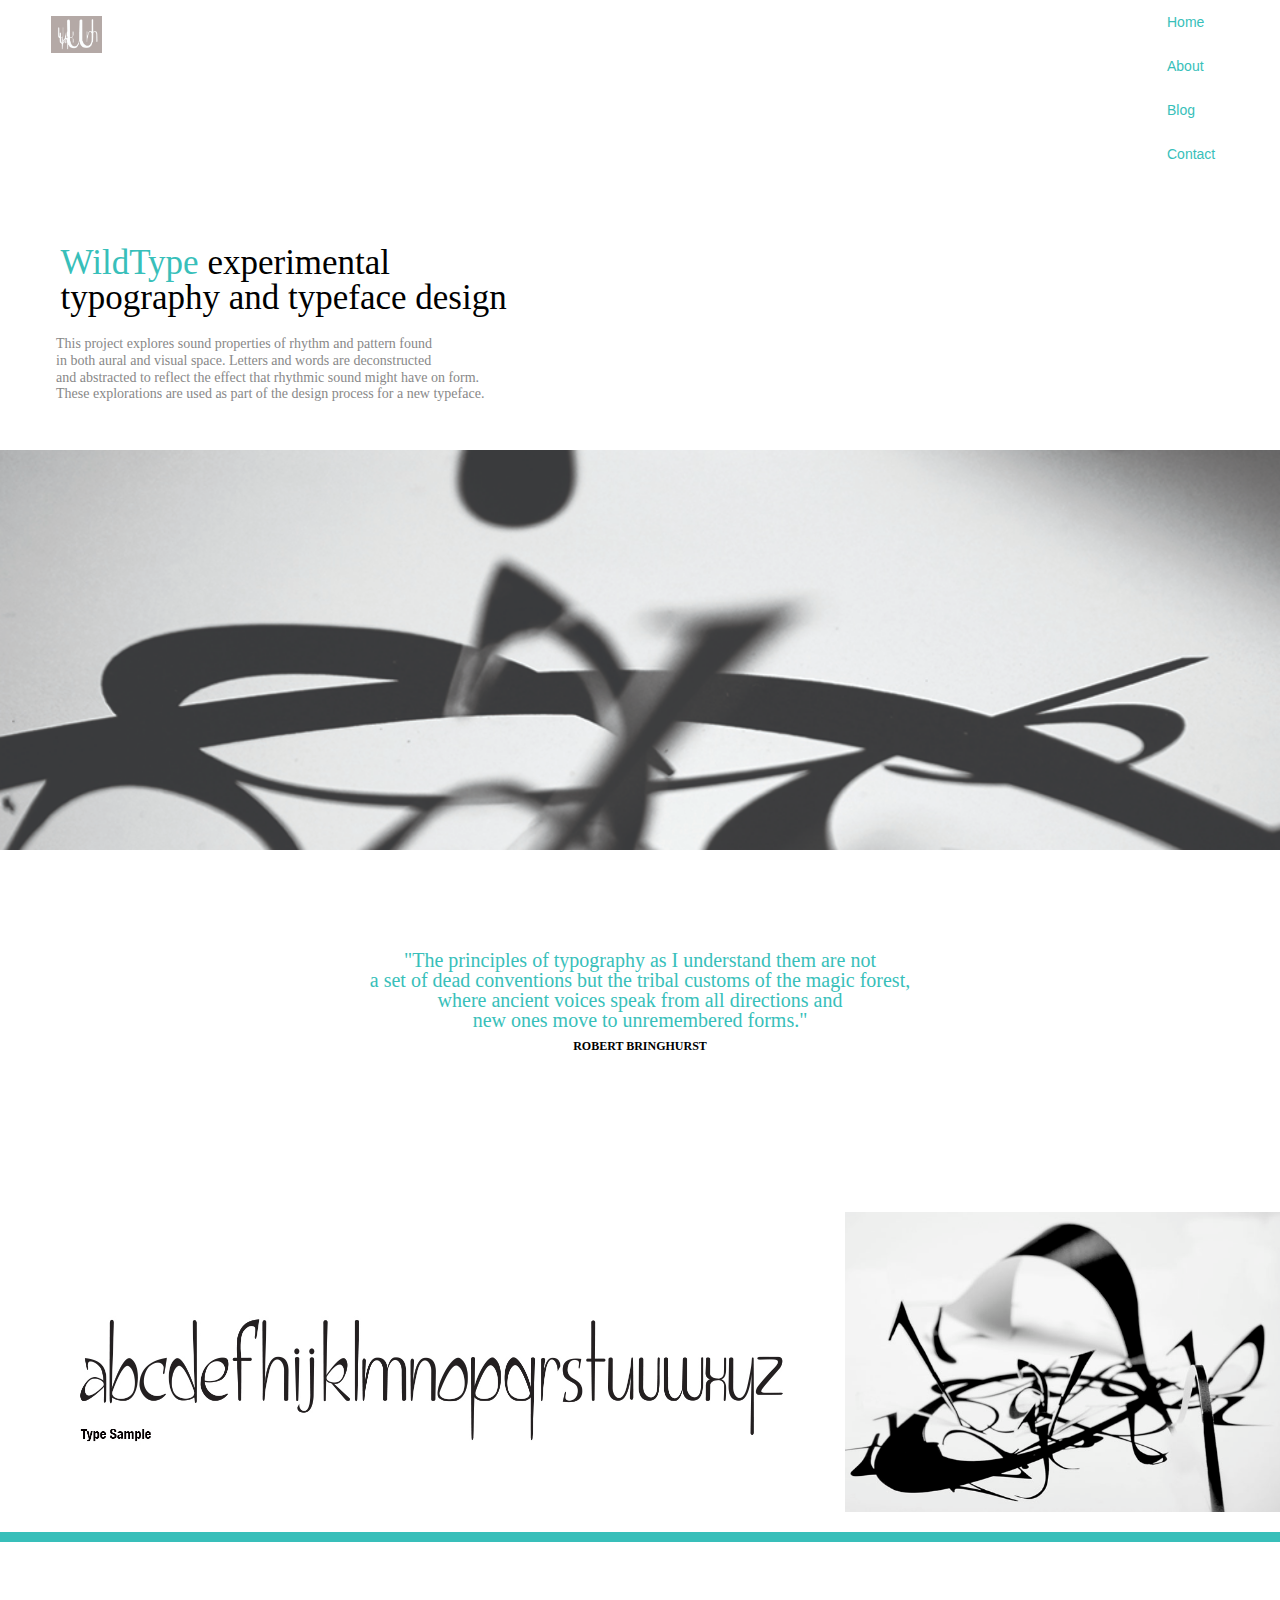
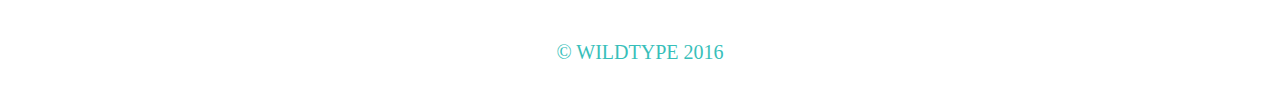
<file: final_project/index.html>
<!DOCTYPE html>
<html>
<head>
	<title>WildType</title>
	<link rel="stylesheet" type="text/css" href="css/reset.css">
	<link rel="stylesheet" type="text/css" href="css/style.css">
	
</head>
<body>
	<nav>
		<a href="index.html">Home</a>
		<a href="about.html">About</a>
		<a href="blog.html">Blog</a>
		<a href="contact.html">Contact</a>
	</nav>
	<header id="header">
		<img src="images/logo2.jpg" id="logo">

		<h1><span>WildType</span> experimental<br>typography and typeface design </h1>

		<h2>This project explores sound properties of rhythm and pattern found <br>in both aural and visual space. Letters and words are deconstructed<br> and abstracted to reflect the effect that rhythmic sound might have on form.<br>These explorations are used as part of the design process for a new typeface.</h2>

	</header>
	<section id="hero">
	</section>
	<section>
		<p>"The principles of typography as I understand them are not <br>a set of dead conventions but the tribal customs of the magic forest, <br>where ancient voices speak from all directions and <br>new ones move to unremembered forms."
	</p>
	<h3>ROBERT BRINGHURST</h3>
	</section>

	<section id="leftbox">
	</section>
	
	<section id="rightbox">
	</section>
		
		<section id="bottomgreen">
		</section>

			<footer>
		<p> &copy; WILDTYPE 2016</p>
	</footer>

</body>
</html>
</file>
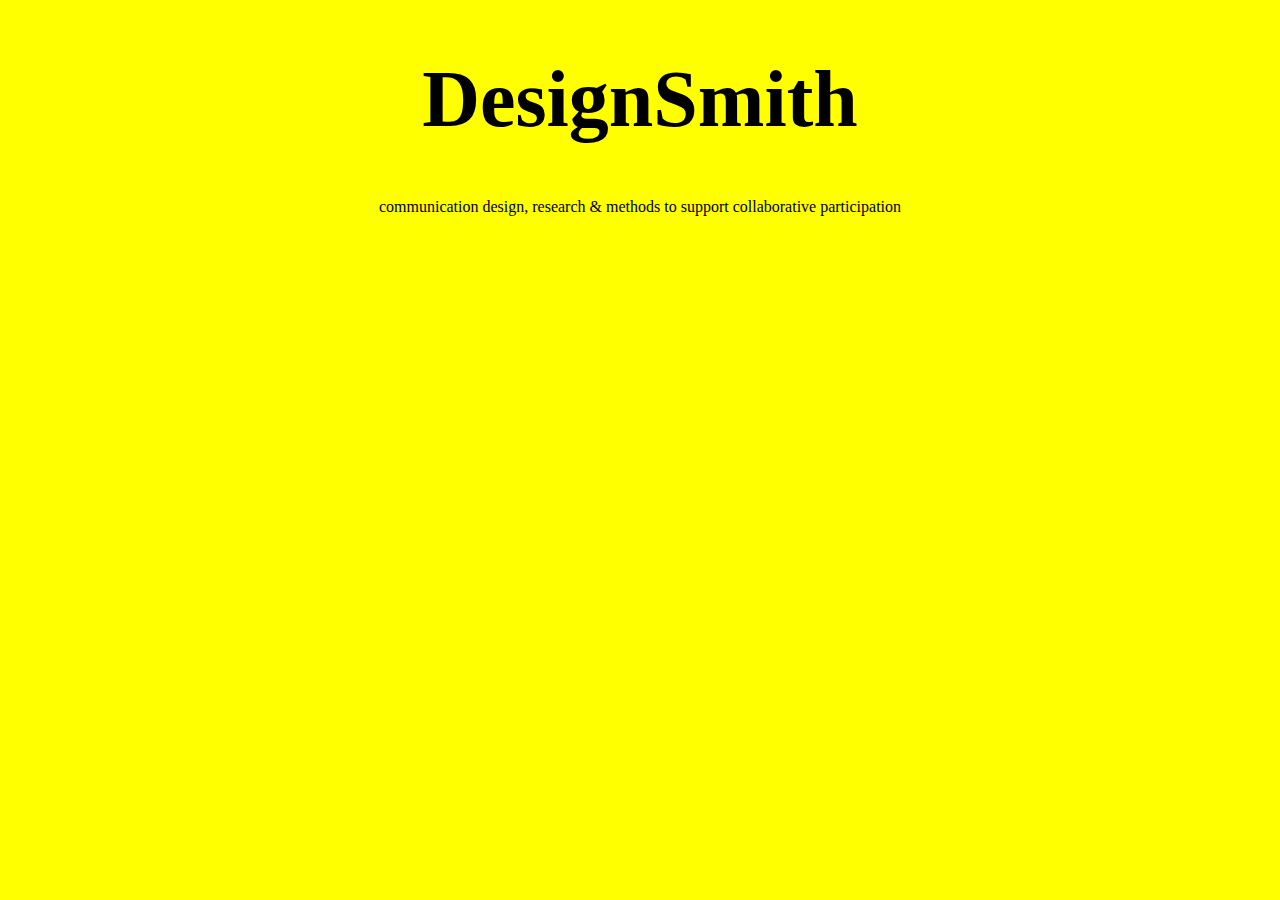
<file: UNIT_1/index.html>
<!DOCTYPE html>
<html>
<head>
	<title>DesignSmith</title>
	<link rel="stylesheet" type="text/css" href="CSS/style.css">
</head>
<body>
	<div>
		<h1 class="smith">DesignSmith</h1>
		<div class="iain"><p>communication design, research & methods to support collaborative participation</p></div>
	</div>
</body>
</file>
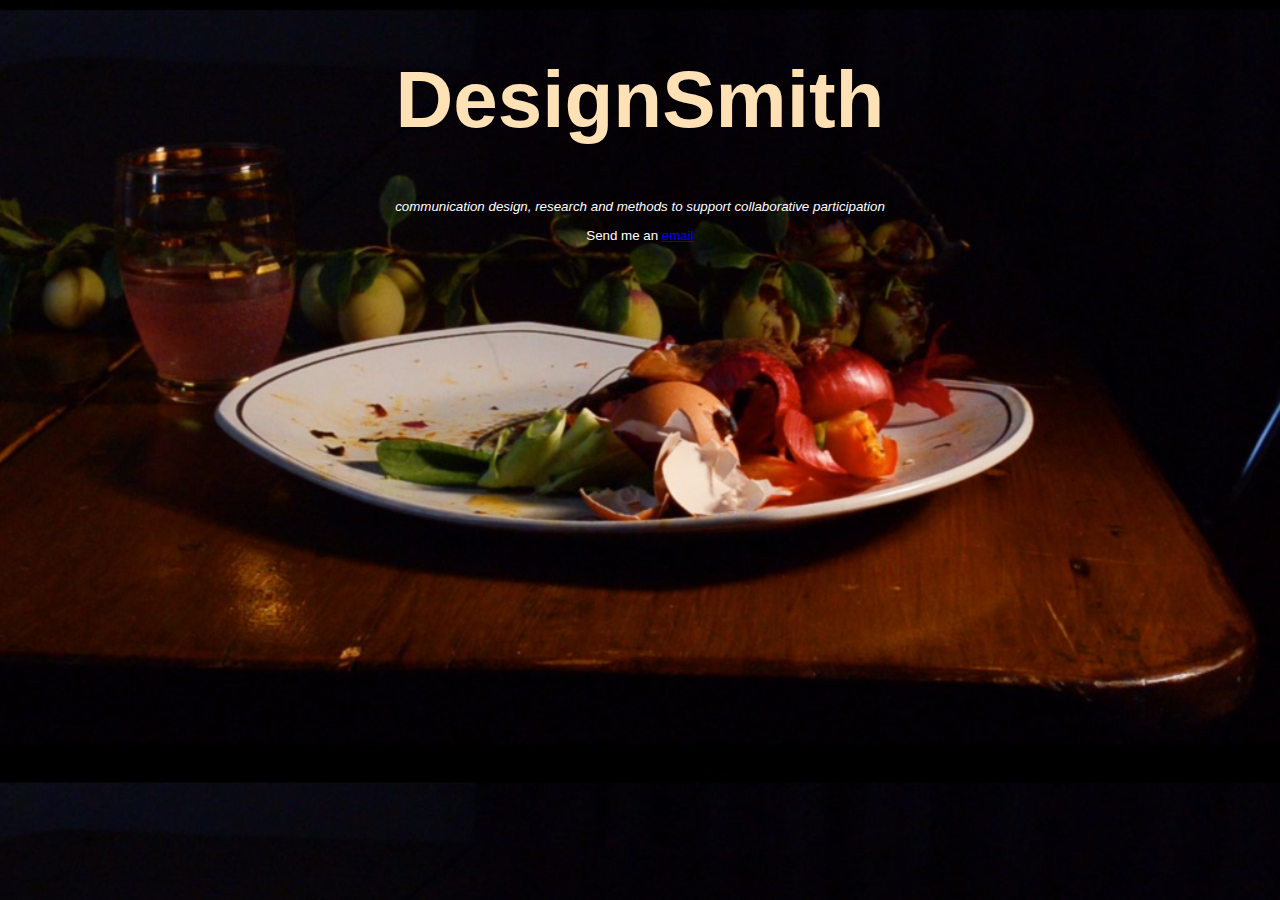
<file: unit_3/index.html>
<!DOCTYPE html>
<html>
    <head>
        <title>DesignSmith</title>
        <link rel="stylesheet" type="text/css" href="css/style.css">
    </head>
    <body>
        <div>
            <h1 class="smith">DesignSmith</h1>
            <p class="iain">communication design, research and methods to support collaborative participation</p>
            <p class="sasha">Send me an <a href="mailto:chrissie.smith@federation.edu.au">email</a></p>
        </div>

    </body>
</html>
</file>
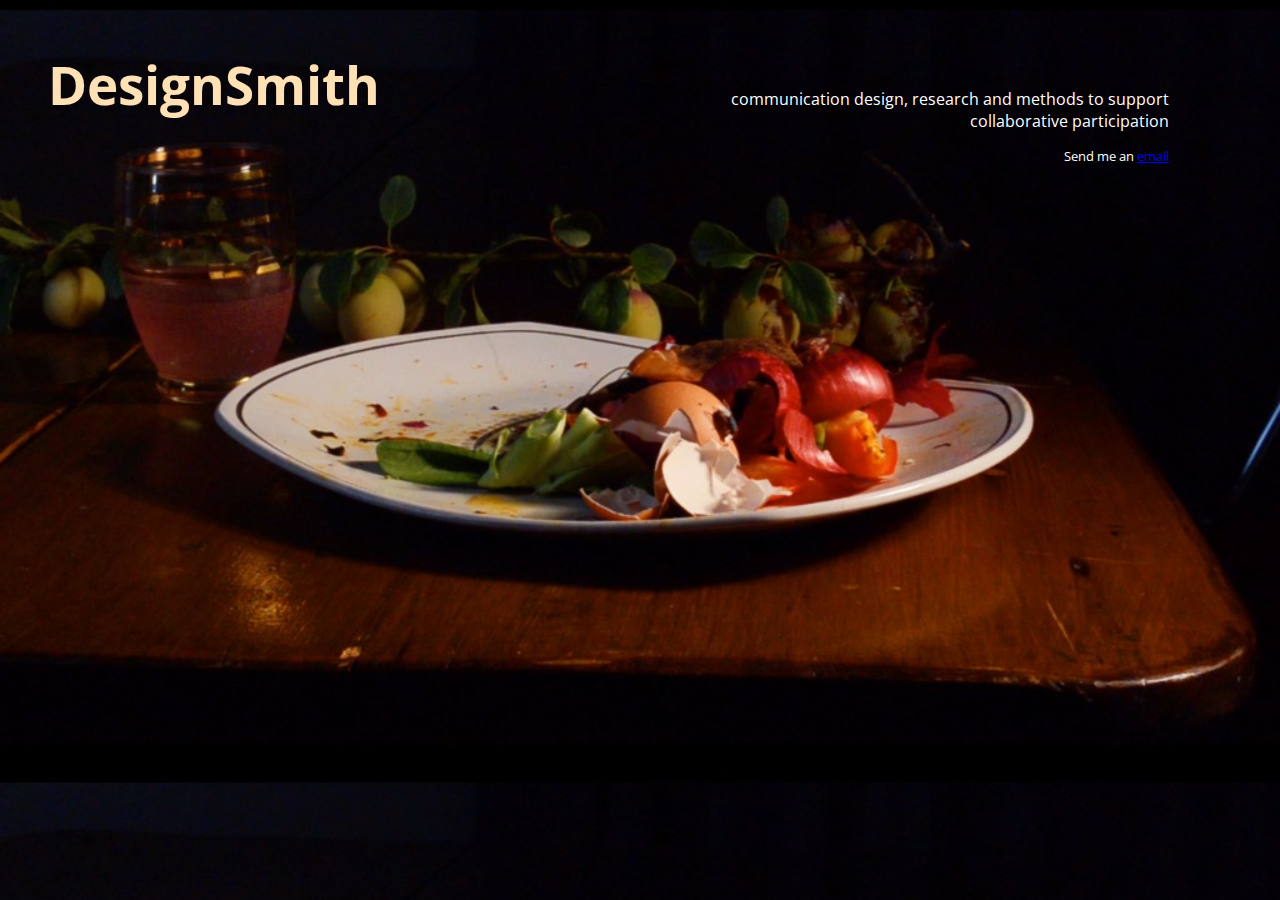
<file: unit_4/index.html>
<!DOCTYPE html>
<html>
    <head>
        <title>DesignSmith</title>
        <link href="https://fonts.googleapis.com/css?family=Open+Sans+Condensed:300" rel="stylesheet" type="text/css">
        <link rel="stylesheet" type="text/css" href="css/style.css">
    </head>
    <body>
        <div>
            <div style="float: left; width: 50%">
                <h1 class="smith">DesignSmith</h1>
            </div>
            <div style="float: left; width: 45%">
                <p class="iain">communication design, research and methods to support collaborative participation</p>
                <p class="sasha">Send me an <a href="mailto:chrissie.smith@federation.edu.au">email</a></p>
            </div>
        </div>

    </body>
</html>
</file>
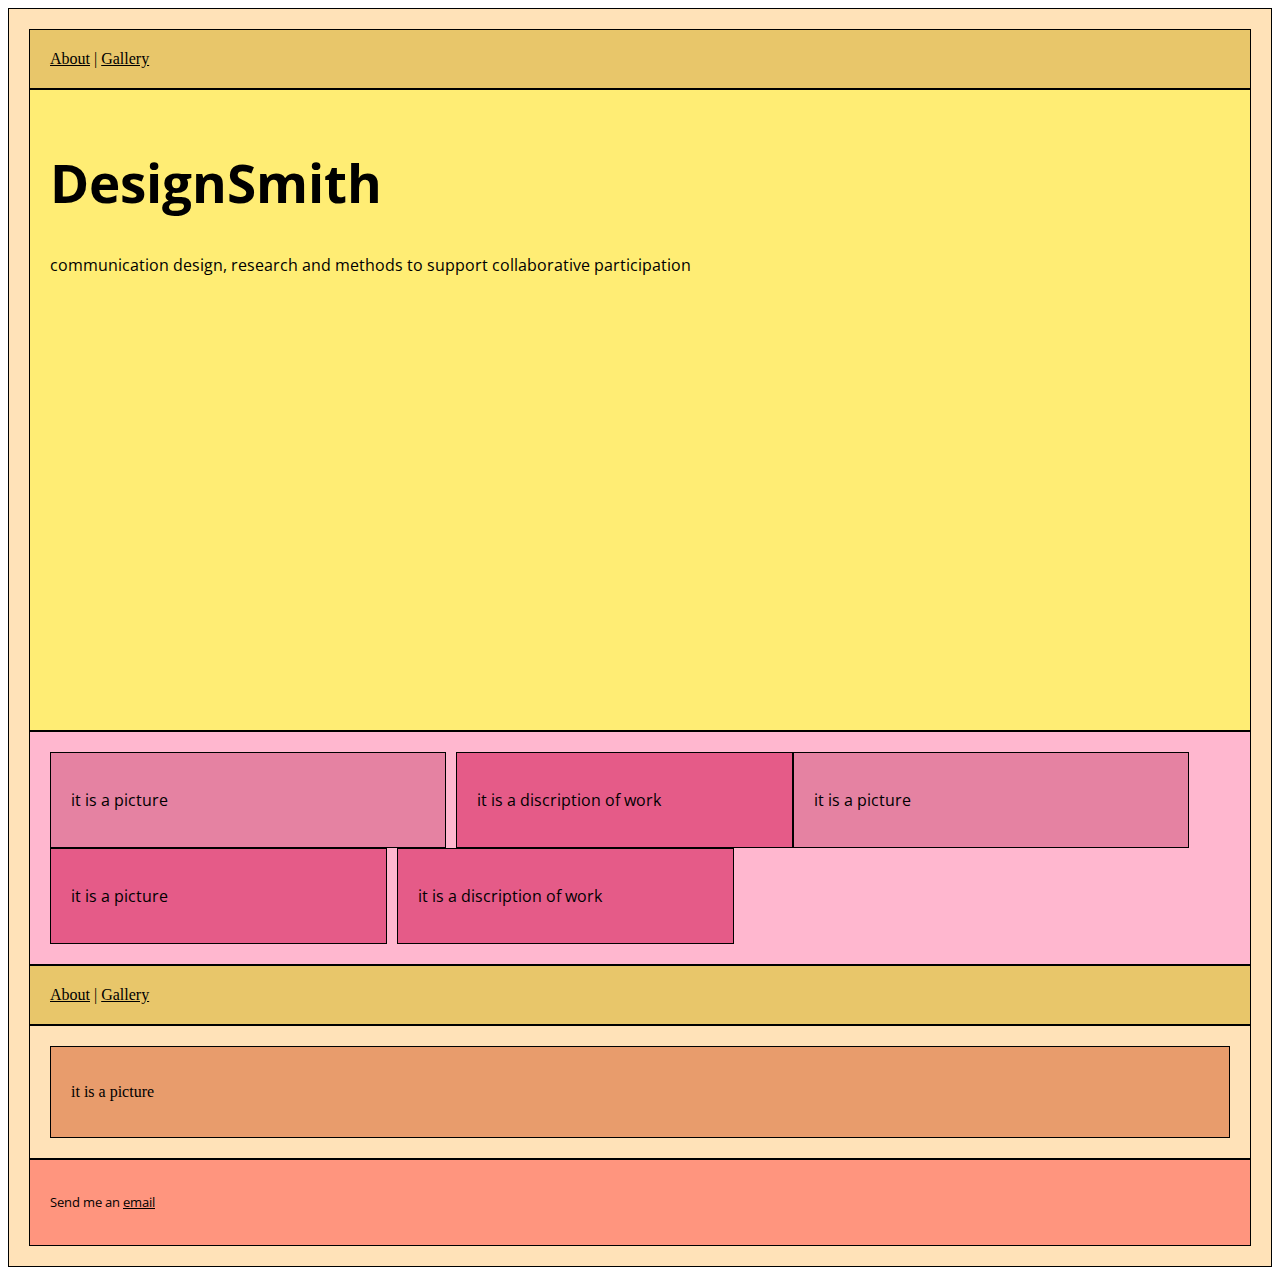
<file: unit_5/index.html>
<!DOCTYPE html>
<html>
    <head>
        <title>DesignSmith</title>
        <link href='https://fonts.googleapis.com/css?family=Open+Sans+Condensed:300' rel='stylesheet' type='text/css'>
        <link rel="stylesheet" type="text/css" href="css/style.css">
    </head>
    <body>
        
    <div id="wrapper">
         <nav>
            <a href="#">About</a> | <a href="#">Gallery</a>
        </nav>
        
        <header>
            <h1 class="smith">DesignSmith</h1>
            <p class="iain">communication design, research and methods to support collaborative participation</p>
        </header>

        <section id="one" class="clearfix">
            
            <article id="left">
                <p>it is a picture</p>
            </article>

            <aside id="right">
                <p> it is a discription of work</p> 
                </aside>

            <article id="left">
                <p>it is a picture</p>
            </article>

             <article id="mid">
                <p>it is a picture</p>
            </article>

            <aside id="right">
                <p> it is a discription of work</p>
                </aside> 
            
        </section>

            <nav>
                <a href="#">About</a> | <a href="#">Gallery</a>
            </nav>

         <section id="two">
            
            <article class="picture">
            <p>it is a picture</p>
            </article>
            
        </section>

        <footer>
            <p class="sasha">Send me an <a href="mailto:chrissie.smith@federation.edu.au">email</a></p>
        </footer>
</div>

    </body>
</html>
</file>
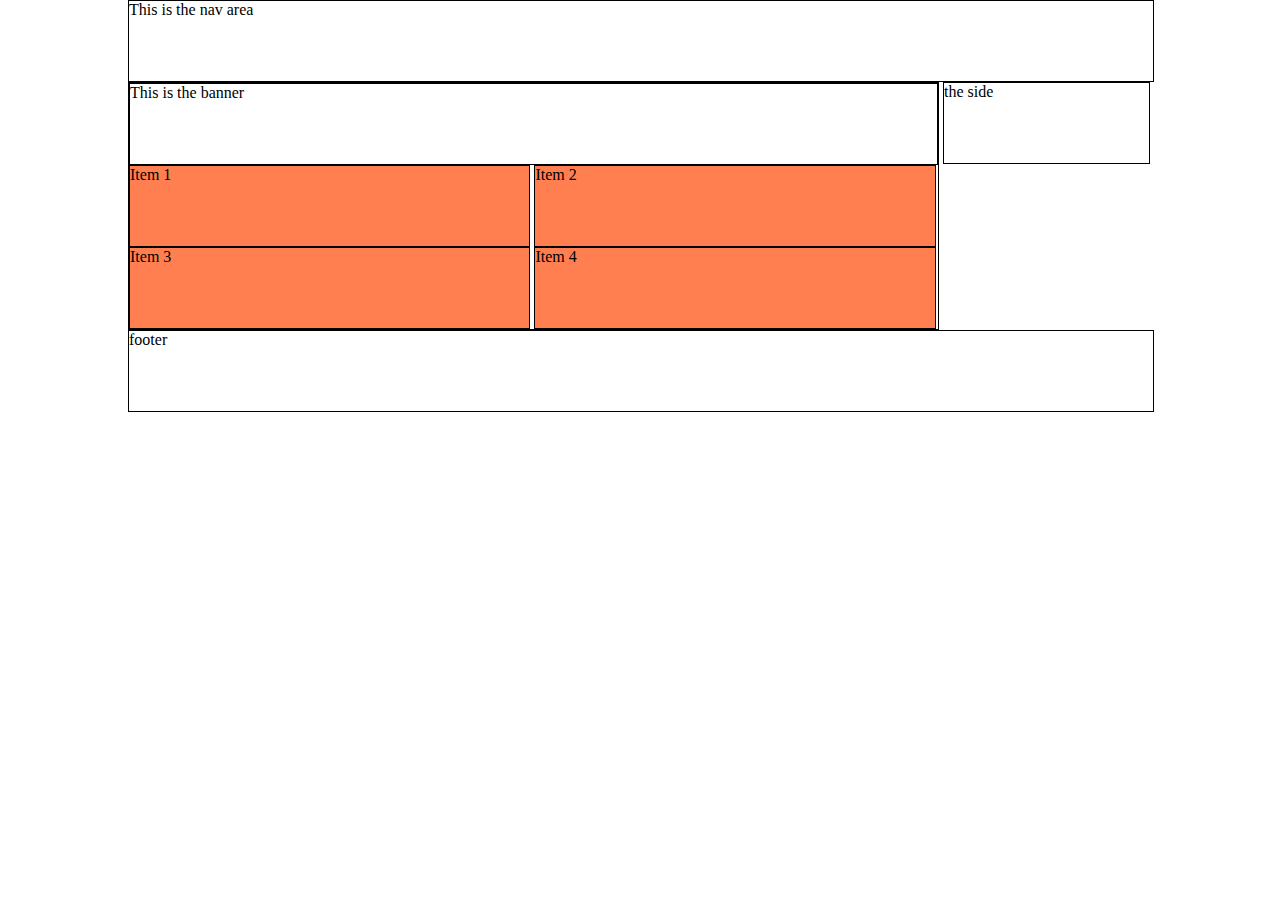
<file: unit_8/index.html>
<!DOCTYPE html>
<html>
<head>
<meta charset="utf-8">
	<title>Responsive Pages</title>
	<link rel="stylesheet" type="text/css" href="css/style.css">
</head>
<body>
<!--1. nav-->
<nav>This is the nav area</nav>
<!--2. main-->
<main>
	<!--2.1 banner-->
	<section id="banner">This is the banner</section>
	<!--2.2 calls to action-->
	<ul>
		<li>Item 1</li>
		<li>Item 2</li>
		<li>Item 3</li>
		<li>Item 4</li>
	</ul>
	</main>
	<!--3. aside-->
	<aside> the side</aside>
	<!--4. footer-->
	<footer>footer</footer>


</body>
</html>
</file>
<file: final_project/css/style.css>
nav {
	background-color: white;
	font-family: "Helvetica Neue", sans-serif;
	font-weight: lighter;
	font-size: 14px;
	float: right;
	width: 10%;
	
}
a {
	color: #38bfba;
	text-decoration: none;
	display: inline-block;
	padding:15px;
	margin-right: 20px;

}
a:hover {
	color:red;
}

#header {
	background-color: white;
	width: 100%;
	min-height: 450px;
	margin: 0 auto;
	max-height: 450px;
}

#logo{
	float: left;
	margin: 1em 3em 0 3.2em;
	display: inline-block;
	width: 4%;
}
h1 {
	font-size: 35px;
	font-weight: lighter;
	position: absolute;
	top:7em;
	left:1em;
	line-height: 1em;
	font-family: "Helvetica Neue";
	margin-left: 2%;
}
span {
	font-size: 35px;
	font-weight: bolder;
	color:#38bfba;
}
h2 {
	font-size: 14px;
	font-weight: lighter;
	color:#888888;
	line-height: 1.2em;
	position: absolute;
	top: 24em;
	left: 4em;
	font-family: "Helvetica Neue"

}

h3 {
	font-size: 12px;
	color: black;
	position: relative;
	text-align: center;
	font-family: "Helvetica Neue";
	font-weight: bolder;
	padding-top: 20px;
	margin-bottom: 150px;
}
#hero {
	background-image: url('../images/wild.jpg');
	background-size: cover;
	width: 100%;
	min-height: 400px;
	position: relative;
	float: left;

}
p {
	font-size: 20px;
	color: #38bfba;
	position: relative;
	top: 5em;
	text-align: center;
	padding: 50px;
	font-family: "Helvetica Neue";
	font-weight: lighter;
	margin-bottom: 40px;
}

#leftbox {
	background-image: url('../images/typeface.jpg');
	background-size: cover;
	max-width: 100%; height: 300px;
	width: 65%;
	float: left;
	margin: 10px 0px 0px 0px;
}
#rightbox {
	background-image: url('../images/testa.jpg');
	background-size: cover;
	max-width: 100%; height: 300px;
	float: right;
	width: 34%;
	margin: 10px 0px 0px 0px;	
}
#bottomgreen {
	width: 100%;
	background-color: #38bfba;
	min-height: 10px;
	position: relative;
	margin: 20px 0px 0px 0px;
	float: left;
}
</file>
<file: UNIT_1/CSS/style.css>
body {
	background-color: #ffff00;
}
h1,p {
	color: black;
}

.smith{
	font-size: 60pt;
	text-align: center;
	font-family: helvetica neue;
}

.iain{
	text-align: center;
	font-family: helvetica neue;
	
}
</file>
<file: unit_3/css/style.css>
body {
    background-image: url('../images/stilllife.jpg');
    background-size: cover;
}

h1, p {
    color: white;
}

.smith {
    font-size: 60pt;
    text-align: center;
    font-family: helvetica;
    color: #FFE1B6;

}

.iain {
	font-size: 10pt;
    text-align: center;
    font-family: helvetica;
    font-style: italic;
}
.sasha{
	font-size: 10pt;
    text-align: center;
    font-family: helvetica;

}
</file>
<file: unit_4/css/style.css>
body {
    background-image: url('../images/stilllife.jpg');
    background-size: cover;
}

h1, p {
    color: white;
}

.smith {
    font-size: 40pt;
    text-align: left;
    margin: 40px;
    font-family: 'Open Sans Condensed', sans-serif;
    color: #FFE1B6;

}

.iain {
	font-size: 12pt;
    text-align: right;
    margin: 80px 40px 0 40px;
    font-family: 'Open Sans Condensed', sans-serif;
   
}
.sasha{
	font-size: 10pt;
    text-align: right;
     margin: 15px 40px;
    font-family: 'Open Sans Condensed', sans-serif;

}
</file>
<file: unit_5/css/style.css>
nav {
	background-color: #E8C66A;
	border: 1px black solid;
	padding: 20px;

}
a {
	color: #000000;
}

header {
	background-color: #FFED74;
	border: 1px black solid;
	padding: 20px;
	height: 600px;
}
article {
	background-color: #E89C6C;
	border: 1px black solid;
	padding: 20px;
}

aside {
	background-color: #FFC675;
	border: 1px black solid;
	padding: 20px;
}

footer {
	background-color: #FF957E;
	border: 1px black solid;
	padding: 20px;
}
div {
	background-color: #FFE2B8;
	border: 1px black solid;
	padding: 20px;
}
section {
	background-color: #FFE2B8;
	border: 1px black solid;
	padding: 20px;
}
.clearfix:after {
	visibility: hidden;
	display: block;
	font-size: 0;
	content: "";
	clear: both;
	height: 0;
}

.smith {
	font-size: 40pt;
	text-align: left;
	font-family: 'Open Sans Condensed', sans-serif;
	color: black;

}

.iain {
	font-size: 12pt;
	text-align: left;
	font-family: 'Open Sans Condensed', sans-serif;

}
.sasha{
	font-size: 10pt;
	text-align: left;
	font-family: 'Open Sans Condensed', sans-serif;

}
#one {
	background-color: #FFB7CF;
	border: 1px black solid;
	padding: 20px;
}
#left {
	background-color: #E582A2;
	border: 1px black solid
	padding 20px;
	font-size: 12pt;
	text-align: left;
	font-family: 'Open Sans Condensed', sans-serif;
	float: left;
	width: 30%;
}
#right {
	background-color: #E55B88;
	border: 1px black solid
	padding 20px;
	font-size: 12pt;
	text-align: left;
	font-family: 'Open Sans Condensed', sans-serif;
	float: left;
	width: 25%;
	margin-left: 10px;
}
#mid{
	background-color: #E55B88;
	border: 1px black solid
	padding 20px;
	font-size: 12pt;
	text-align: left;
	font-family: 'Open Sans Condensed', sans-serif;
	float: left;
	width: 25%;

}
</file>
<file: unit_8/css/style.css>
body{ min-width: 400px;
max-width: 1024px;
margin: 0px auto;
 }

nav, footer, main, aside, section, li{
	border: solid 1px #000;
	height: 80px;
}

nav, footer{
	width: 100%;
}

main{
	width: 79%;
	height: auto;
	display: inline-block;
}

aside{
	width:20%;
	display: inline-block;
	vertical-align: top;
}
main ul{
	list-style-type: none;
	margin: 0;
	padding: 0;
}

main ul li{
	width: 49.38%;
	display:inline-block;
	background-color: coral;
}



@media screen and (min-width:500px) and (max-width:800px){
	body{
		background-color: aqua;
		}
		main{
			width: 70%;
		}
		aside{
			width: 25%;
		}
	}

@media screen and (min-width:0px) and (max-width: 570px){
	body{
		background-color: blue;
		}
		
		main, aside, main ul li{
			display:block;
			width: 98%;
		}
	}
</file>
